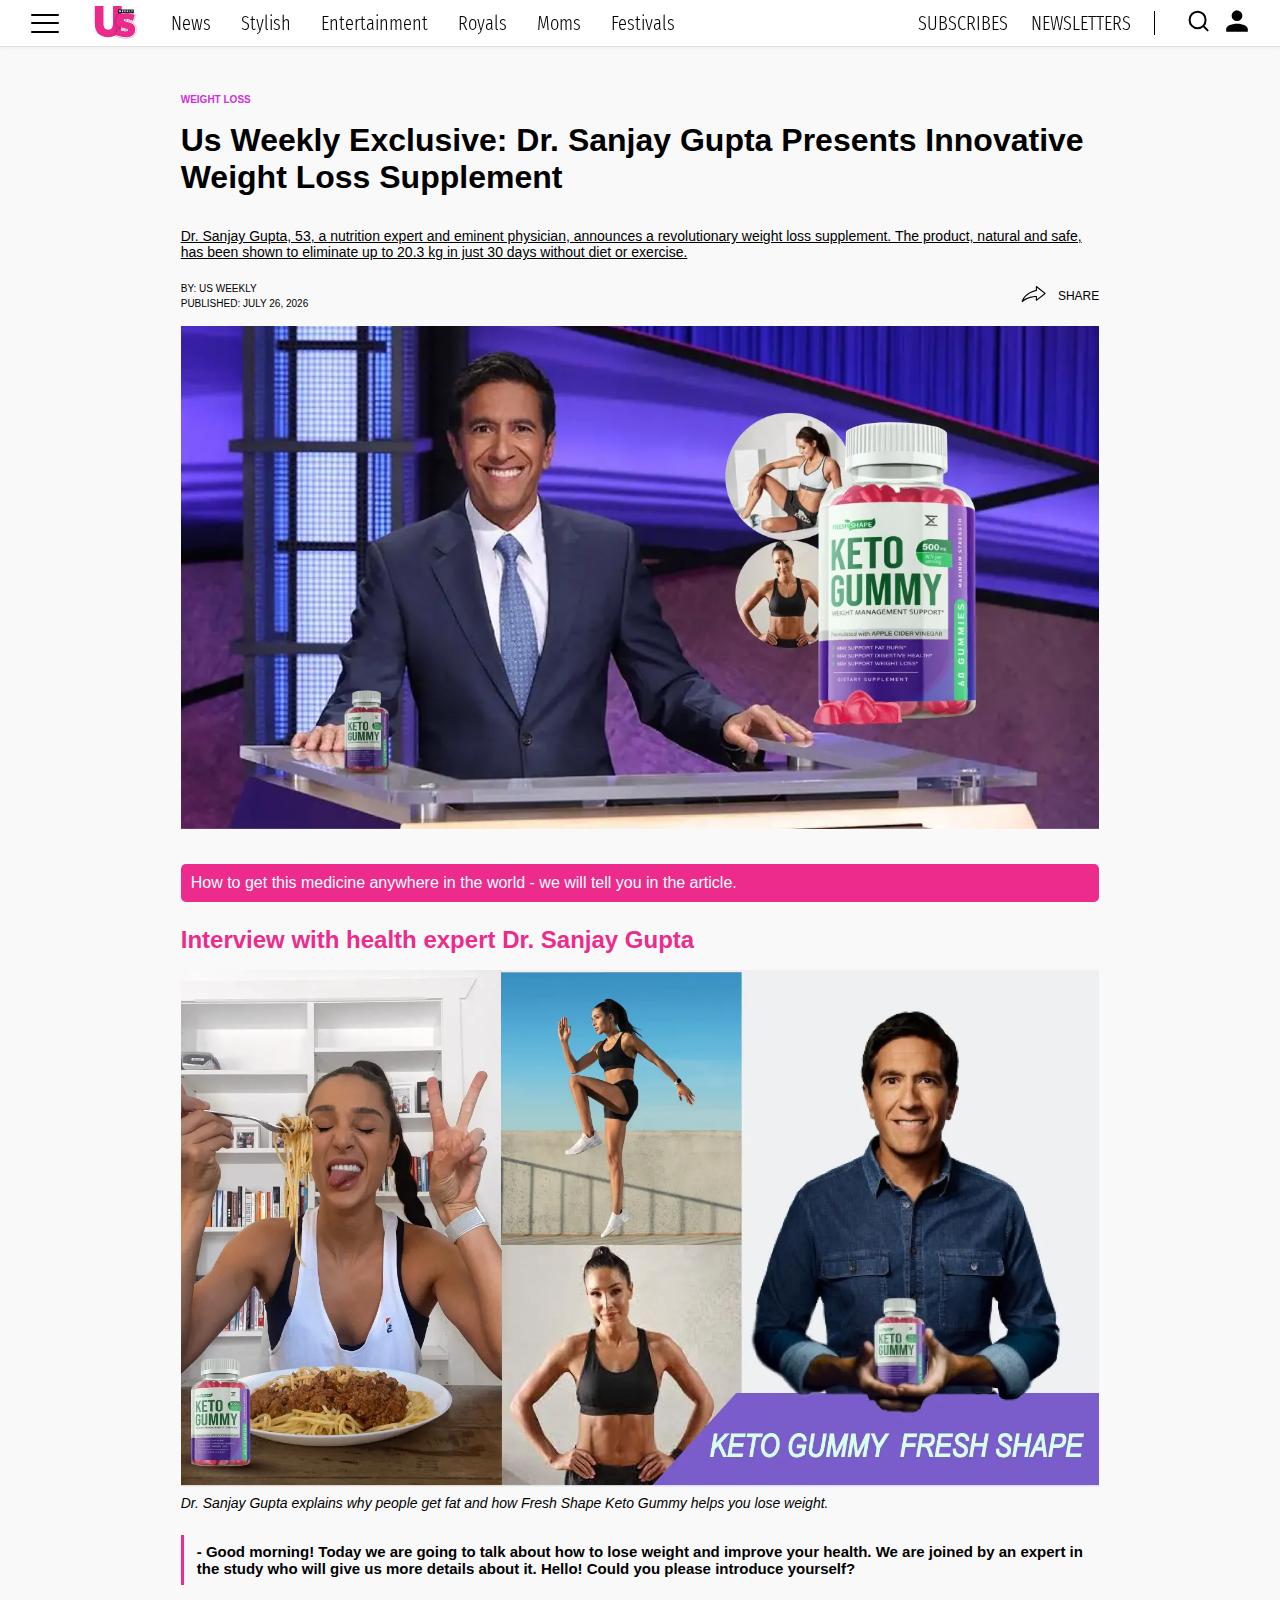
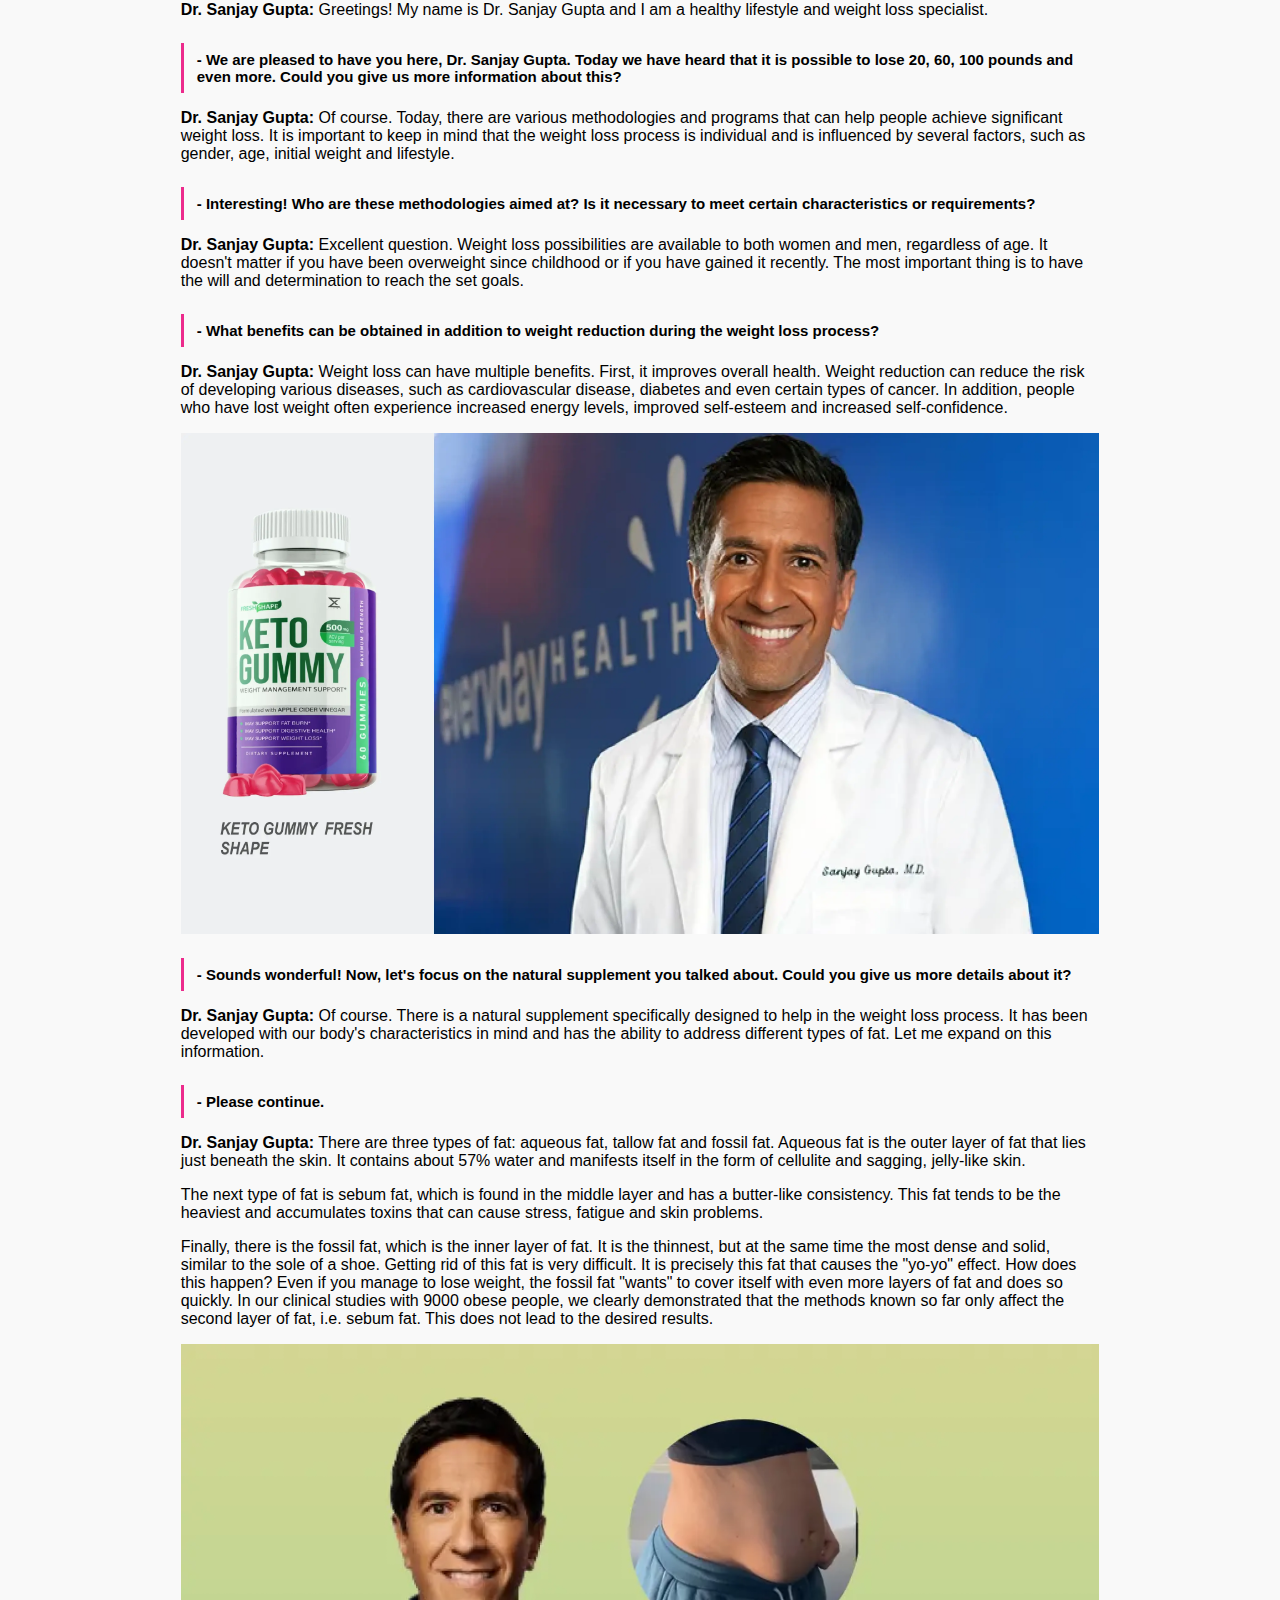
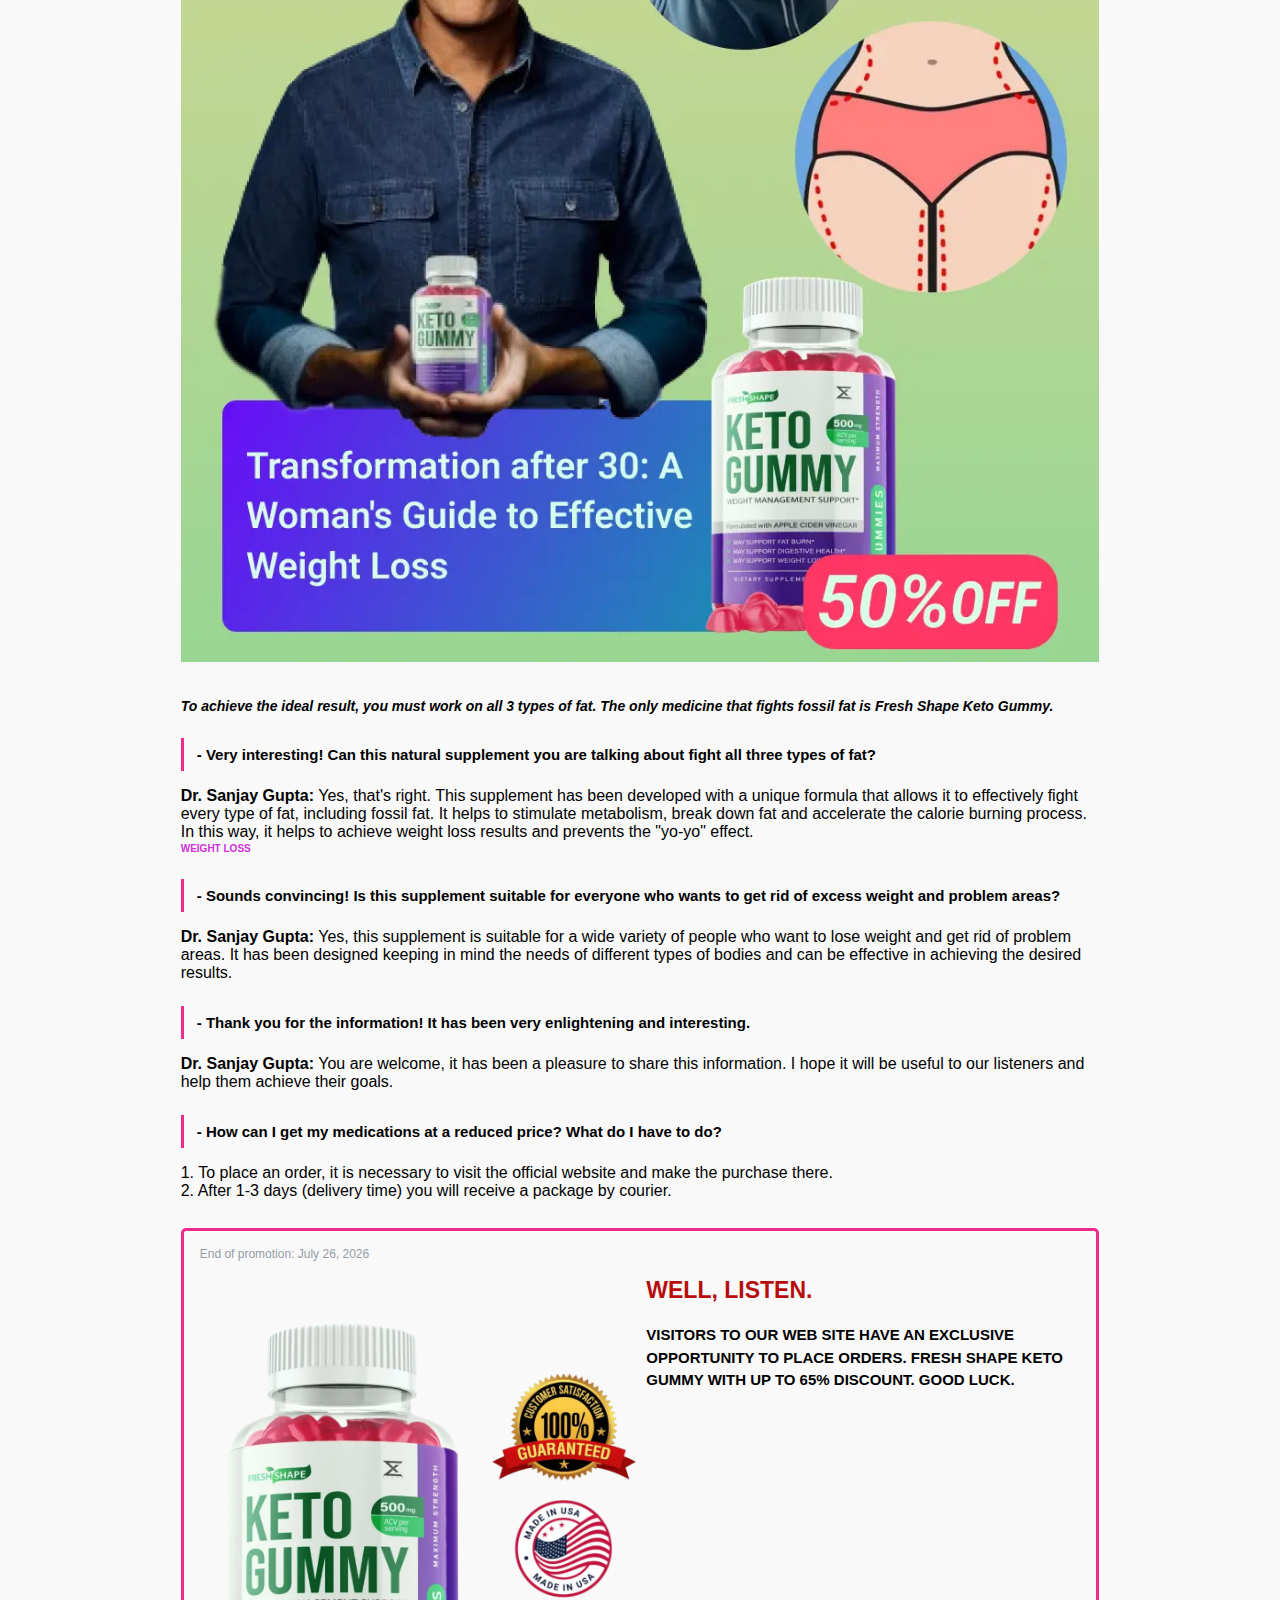
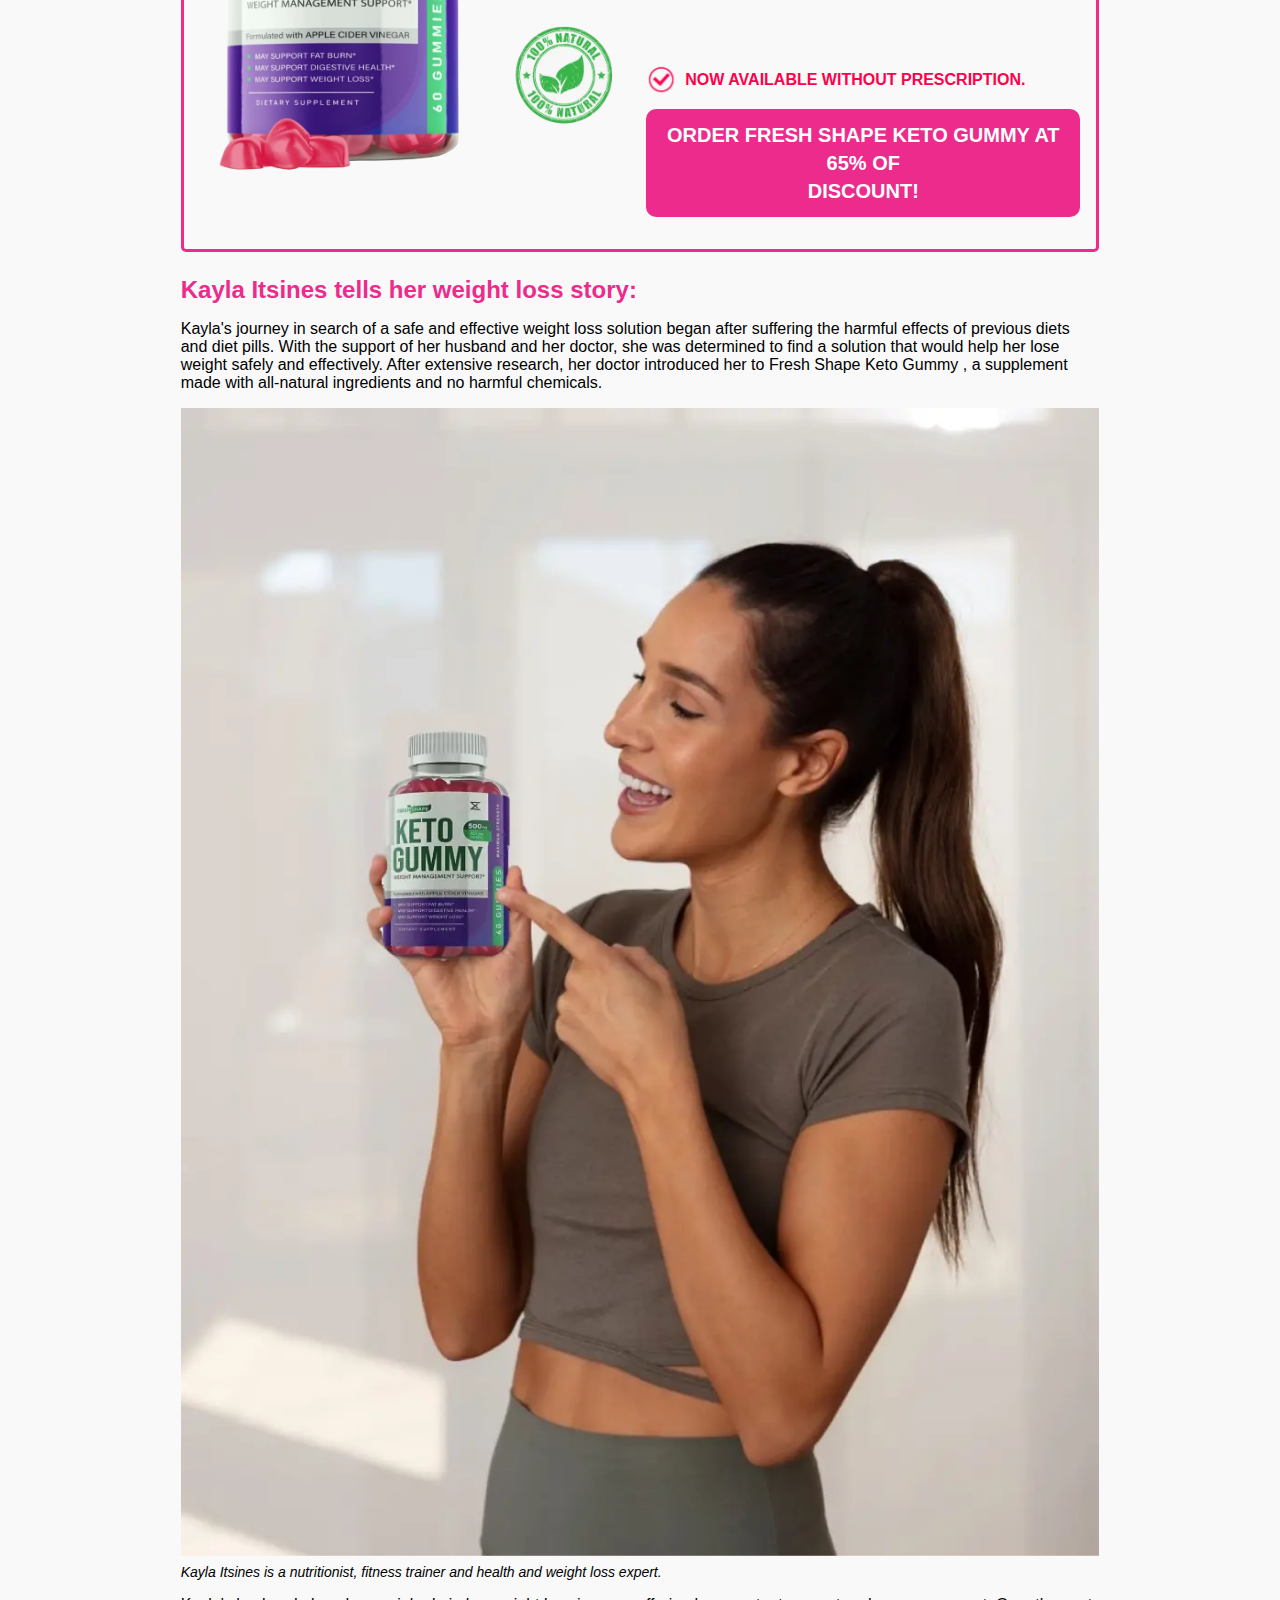
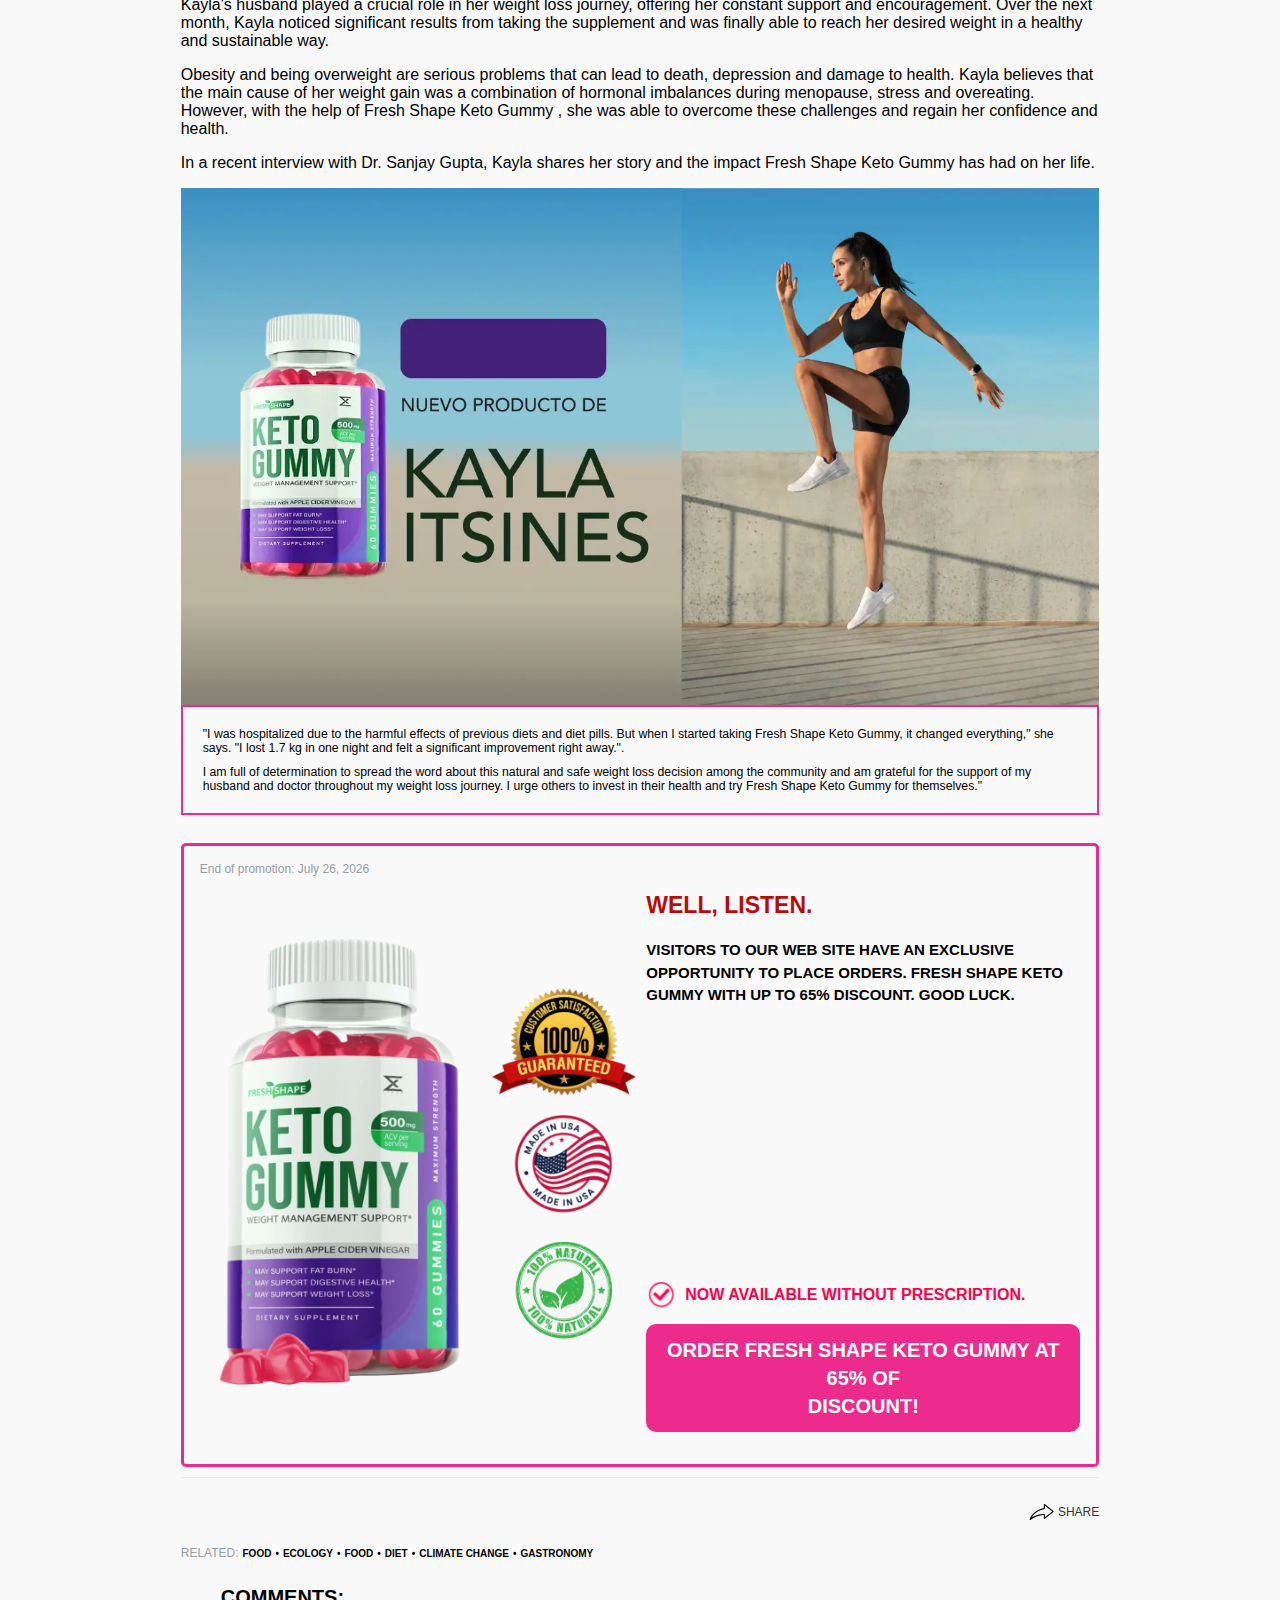
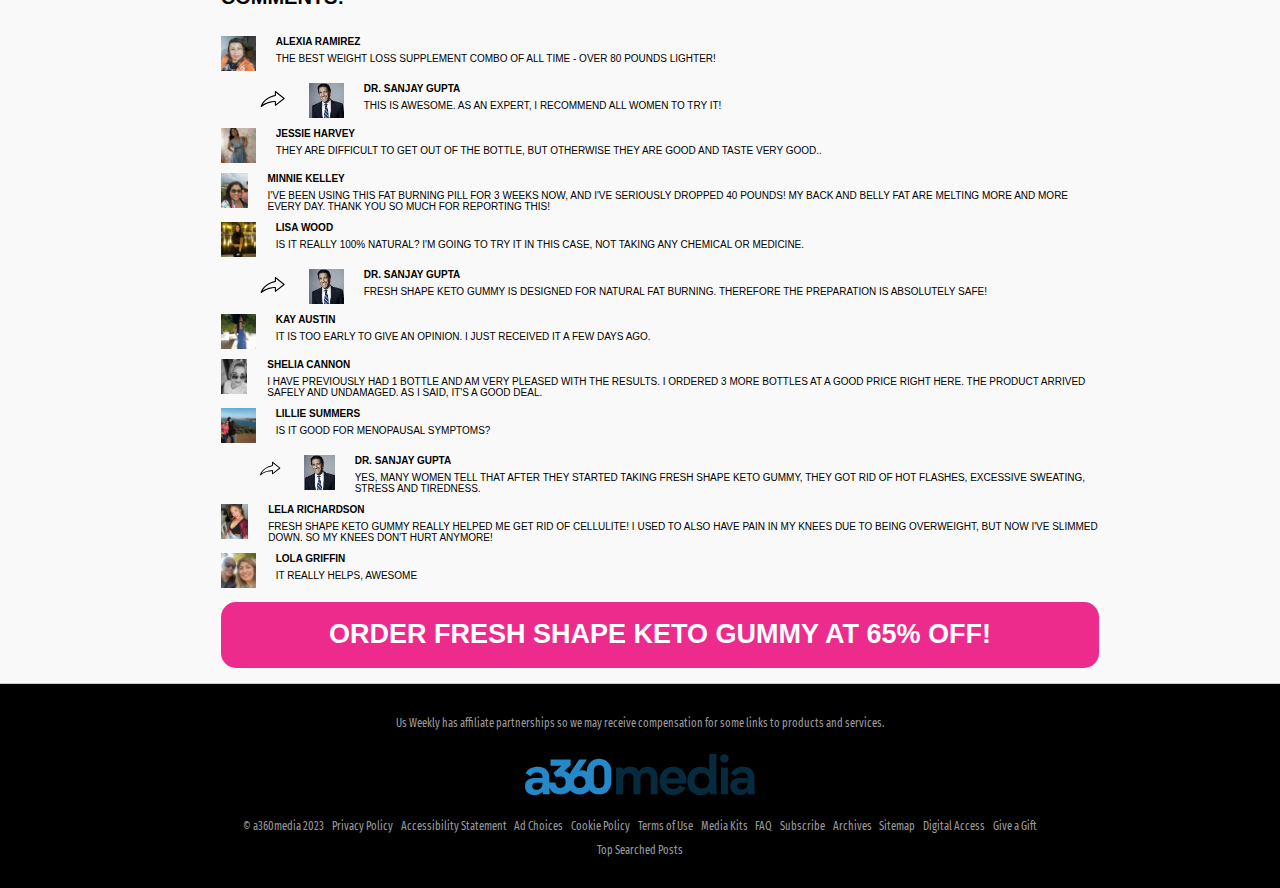
<file: index.html>
<!DOCTYPE html>
<html lang="ru">

<head>
    <meta charset="UTF-8">
    <meta http-equiv="X-UA-Compatible" content="IE=edge">
    <meta name="viewport" content="width=device-width,initial-scale=1">
    <!-- fonts -->
    <link rel="preconnect" href="https://fonts.googleapis.com">
    <link rel="preconnect" href="https://fonts.gstatic.com" crossorigin>
    <link href="https://fonts.googleapis.com/css2?family=Fira+Sans+Extra+Condensed:wght@300;400;500&display=swap"
        rel="stylesheet">
    <!-- styles -->
    <link rel="stylesheet" href="css/main.css">
    <title>SiteName</title>
</head>

<body>
    <!-- header content -->
    <header class="header">
        <div class="header-inner">
            <div class="burger">
                <div class="burger-bg"></div>
            </div>
            <a class="header-logo" href="#">
                <svg class="us-logo" viewBox="0 0  66 52" width="66" height="35" fill="none"
                    aria-label="Us Magazine Home Page Logo" role="img">
                    <g clip-path="url(#a)">
                        <path fill="#EC2A8C" class="color-theme-logo letter-u"
                            d="M30.081 3v26.109c0 5.6-2.077 9.044-7.033 9.044s-7.165-3.444-7.165-9.044V3H3v26.109c0 14.447 8.4 20.18 19.851 20.18 11.45 0 20.114-5.733 20.114-20.18V3H30.08Z">
                        </path>
                        <path fill="#001722" d="M37.364 8.1H60.91v5.588H37.365V8.101Z"></path>
                        <path fill="#fff"
                            d="M41.387 12.255h-.736l-.131-.618c-.092-.447-.184-.973-.198-1.183-.013.21-.105.75-.197 1.183l-.131.618h-.723l-.684-2.866h.815l.079.473c.066.408.145.908.17 1.236.027-.342.12-.828.211-1.236l.092-.486h.723l.092.486c.092.408.184.908.21 1.236.027-.342.106-.841.172-1.236l.078-.473h.816l-.658 2.866Zm1.946 0V9.389h2.182v.67h-1.393v.382h.841v.657h-.841v.487h1.433v.67m1.314 0V9.389h2.196v.67h-1.407v.382h.841v.657h-.84v.487h1.432v.67m3.024 0-.592-1.223-.29.355v.868h-.801V9.389h.802v.329c0 .236 0 .5-.013.71.118-.184.368-.513.552-.75l.223-.289h.96l-.868 1.012.96 1.854h-.933Zm2.116 0V9.389h.802v2.17h1.262v.696m2.327-1.065v1.065h-.802v-1.052l-1.065-1.8h.92l.224.433c.158.303.276.579.329.736.052-.17.17-.447.328-.736l.224-.434h.907l-1.065 1.788Z">
                        </path>
                        <g filter="url(#b)">
                            <path fill="#EC2A8C" class="letter-s color-theme-logo"
                                d="M49.485 26.164c-2.997-.907-3.391-1.302-3.391-2.34 0-1.039.591-1.499 2.866-1.499 2.997 0 6.376.907 10.872 2.866l2.603-9.045c-4.562-1.63-8.007-2.471-13.147-2.471-9.307 0-13.935 4.167-13.935 11.2 0 7.034 3.642 9.242 14.185 12.042 2.209.592 2.734 1.04 2.734 2.143 0 1.039-.84 1.565-3.128 1.565-2.998 0-7.678-1.17-11.78-2.998l-2.734 8.848c4.365 1.696 9.242 2.8 14.25 2.8 8.717 0 14.12-3.642 14.12-11.516.026-6.77-3.878-9.045-13.515-11.595Z">
                            </path>
                        </g>
                    </g>
                    <defs>
                        <clipPath id="a">
                            <path fill="#fff" d="M0 0h66v52H0z"></path>
                        </clipPath>
                        <filter id="b" width="34.37" height="41.6" x="31.63" y="10.675"
                            color-interpolation-filters="sRGB" filterUnits="userSpaceOnUse">
                            <feFlood flood-opacity="0" result="BackgroundImageFix"></feFlood>
                            <feColorMatrix in="SourceAlpha" result="hardAlpha"
                                values="0 0 0 0 0 0 0 0 0 0 0 0 0 0 0 0 0 0 127 0"></feColorMatrix>
                            <feOffset></feOffset>
                            <feGaussianBlur stdDeviation="1.5"></feGaussianBlur>
                            <feComposite in2="hardAlpha" operator="out"></feComposite>
                            <feColorMatrix values="0 0 0 0 0 0 0 0 0 0 0 0 0 0 0 0 0 0 0.46 0"></feColorMatrix>
                            <feBlend in2="BackgroundImageFix" result="effect1_dropShadow_30_19"></feBlend>
                            <feBlend in="SourceGraphic" in2="effect1_dropShadow_30_19" result="shape"></feBlend>
                        </filter>
                    </defs>
                </svg>
            </a>
            <nav class="nav">
                <ul>
                    <li><a href="#">News</a></li>
                    <li><a href="#">Stylish</a></li>
                    <li><a href="#">Entertainment</a></li>
                    <li><a href="#">Royals</a></li>
                    <li><a href="#">Moms</a></li>
                    <li><a href="$">Festivals</a></li>
                </ul>
                <div class="nav-right">
                    <a href="#">subscribes</a>
                    <a href="#">newsletters</a>
                </div>
            </nav>
            <div class="header-icons">
                <div class="header-search">
                    <a href="#">
                        <svg viewBox="0 0 24 26" width="24" height="26" fill="none" class="search-trigger-icon"
                            role="presentation" aria-pressed="false" aria-label="Open Search">
                            <path
                                d="M21.6 22.375L17.25 17.8438M19.6 11.9583C19.6 16.5607 16.0183 20.2917 11.6 20.2917C7.1817 20.2917 3.59998 16.5607 3.59998 11.9583C3.59998 7.35596 7.1817 3.625 11.6 3.625C16.0183 3.625 19.6 7.35596 19.6 11.9583Z"
                                stroke="black" stroke-width="2" stroke-linecap="round" stroke-linejoin="round"></path>
                        </svg>
                    </a>
                </div>
                <div class="header-user">
                    <a class="header-user-icon" href="#">
                        <svg viewBox="0 0 24 26" width="24" height="26" fill="none" class="user-account__signin-icon"
                            role="presentation" aria-hidden="true" tabindex="-1" alt="LogIn Link">
                            <path fill="#000"
                                d="M12 2.375c1.432 0 2.806.56 3.818 1.556A5.27 5.27 0 0 1 17.4 7.687a5.27 5.27 0 0 1-1.582 3.757A5.445 5.445 0 0 1 12 13a5.445 5.445 0 0 1-3.818-1.556A5.27 5.27 0 0 1 6.6 7.687a5.27 5.27 0 0 1 1.582-3.756A5.445 5.445 0 0 1 12 2.375Zm0 13.281c5.967 0 10.8 2.378 10.8 5.313v2.656H1.2v-2.656c0-2.935 4.833-5.313 10.8-5.313Z">
                            </path>
                        </svg>
                    </a>
                </div>
            </div>
        </div>
    </header>

    <!-- mobile-menu -->
    <div class="mobile-menu">
        <nav class="mobile-nav">
            <ul>
                <li><a href="#">News</a></li>
                <li><a href="#">Stylish</a></li>
                <li><a href="#">Entertainment</a></li>
                <li><a href="#">Royals</a></li>
                <li><a href="#">Moms</a></li>
                <li><a href="#">Festivals</a></li>
            </ul>
        </nav>
        <div class="mobile-socials">
            <ul>
                <li><a href="#">
                        <picture>
                            <source srcset="img/fb.svg" type="image/webp"><img src="img/fb.svg" alt="facebook">
                        </picture>
                    </a></li>
                <li><a href="#">
                        <picture>
                            <source srcset="img/inst.svg" type="image/webp"><img src="img/inst.svg" alt="instagram">
                        </picture>
                    </a></li>
                <li><a href="#">
                        <picture>
                            <source srcset="img/twit.svg" type="image/webp"><img src="img/twit.svg" alt="twitter">
                        </picture>
                    </a></li>
                <li><a href="#">
                        <picture>
                            <source srcset="img/tt.svg" type="image/webp"><img src="img/tt.svg" alt="tiktok"></picture>
                    </a></li>
                <li><a href="#">
                        <picture>
                            <source srcset="img/yt.svg" type="image/webp"><img src="img/yt.svg" alt="youtube"></picture>
                    </a></li>
            </ul>
        </div>
    </div>
    <div class="dark-bg"></div>

    <!-- Main content -->
    <main class="main">
        <div class="container">
            <div class="main-content">
                <span class="topic">WEIGHT LOSS</span>
                <h1>Us Weekly Exclusive: Dr. Sanjay Gupta Presents Innovative Weight Loss Supplement</h1>
                <br>
                <a href="#">
                    <p class="subtitle">Dr. Sanjay Gupta, 53, a nutrition expert and eminent physician, announces a
                        revolutionary weight loss supplement. The product, natural and safe, has been shown to eliminate
                        up to 20.3 kg in just 30 days without diet or exercise.
                    </p>
                </a>
                <div class="article-info">
                    <div class="article-info__left">
                        <p>BY: Us Weekly</p>
                        <p>PUBLISHED: <span class="date1"></span></p>
                    </div>
                    <a class="article-info__right">
                        <picture>
                            <source srcset="img/arrow-forward.svg" type="image/webp"><img src="img/arrow-forward.svg"
                                alt="compare"></picture>
                        <p>Share</p>
                    </a>
                </div>
                <picture>
                    <source srcset="img/antes.webp" type="image/webp"><img class="content__image" src="img/antes.png"
                        alt="tv show"></picture>
                <div class="blue-background">
                    <p class="blue-background__text">How to get this medicine anywhere in the world - we will tell you
                        in the article.</p>
                </div>

                <h2 style="color: var(--theme);">Interview with health expert Dr. Sanjay Gupta</h2>
                <picture>
                    <source srcset="./img/tvshow.webp" type="image/webp"><img class="content__image"
                        src="./img/tvshow.jpg" alt="interview"></picture>
                <p class="caption">Dr. Sanjay Gupta explains why people get fat and how Fresh Shape Keto Gummy helps you
                    lose weight.</p>
                <p class="quote">- Good morning! Today we are going to talk about how to lose weight and improve your
                    health. We are joined by an expert in the study who will give us more details about it. Hello! Could
                    you please introduce yourself?
                </p>
                <p class="content__para"><b>Dr. Sanjay Gupta:</b> Greetings! My name is Dr. Sanjay Gupta and I am a
                    healthy lifestyle and weight loss specialist.
                </p>

                <p class="quote">- We are pleased to have you here, Dr. Sanjay Gupta. Today we have heard that it is
                    possible to lose 20, 60, 100 pounds and even more. Could you give us more information about this?
                </p>
                <p class="content__para">
                    <b>Dr. Sanjay Gupta:</b> Of course. Today, there are various methodologies and programs that can
                    help people achieve significant weight loss. It is important to keep in mind that the weight loss
                    process is individual and is influenced by several factors, such as gender, age, initial weight and
                    lifestyle.
                </p>
                <p class="quote">- Interesting! Who are these methodologies aimed at? Is it necessary to meet certain
                    characteristics or requirements?
                </p>
                <p class="content__para">
                    <b>Dr. Sanjay Gupta:</b> Excellent question. Weight loss possibilities are available to both women
                    and men, regardless of age. It doesn't matter if you have been overweight since childhood or if you
                    have gained it recently. The most important thing is to have the will and determination to reach the
                    set goals.
                </p>
                <p class="quote">- What benefits can be obtained in addition to weight reduction during the weight loss
                    process?
                </p>
                <p class="content__para">
                    <b>Dr. Sanjay Gupta:</b> Weight loss can have multiple benefits. First, it improves overall health.
                    Weight reduction can reduce the risk of developing various diseases, such as cardiovascular disease,
                    diabetes and even certain types of cancer. In addition, people who have lost weight often experience
                    increased energy levels, improved self-esteem and increased self-confidence.
                </p>
                <picture>
                    <source srcset="img/interview1.webp" type="image/webp"><img class="content__image"
                        src="img/interview1.png" alt=""></picture>
                <p class="quote">- Sounds wonderful! Now, let's focus on the natural supplement you talked about. Could
                    you give us more details about it?
                </p>
                <p class="content__para">
                    <b>Dr. Sanjay Gupta:</b> Of course. There is a natural supplement specifically designed to help in
                    the weight loss process. It has been developed with our body's characteristics in mind and has the
                    ability to address different types of fat. Let me expand on this information.
                </p>
                <p class="quote">- Please continue.
                </p>
                <p class="content__para">
                    <b>Dr. Sanjay Gupta:</b> There are three types of fat: aqueous fat, tallow fat and fossil fat.
                    Aqueous fat is the outer layer of fat that lies just beneath the skin. It contains about 57% water
                    and manifests itself in the form of cellulite and sagging, jelly-like skin.
                </p>
                <p class="content__para">
                    The next type of fat is sebum fat, which is found in the middle layer and has a butter-like
                    consistency. This fat tends to be the heaviest and accumulates toxins that can cause stress, fatigue
                    and skin problems.
                </p>
                <p class="content__para">
                    Finally, there is the fossil fat, which is the inner layer of fat. It is the thinnest, but at the
                    same time the most dense and solid, similar to the sole of a shoe. Getting rid of this fat is very
                    difficult. It is precisely this fat that causes the "yo-yo" effect. How does this happen? Even if
                    you manage to lose weight, the fossil fat "wants" to cover itself with even more layers of fat and
                    does so quickly. In our clinical studies with 9000 obese people, we clearly demonstrated that the
                    methods known so far only affect the second layer of fat, i.e. sebum fat. This does not lead to the
                    desired results.
                </p>

                <a href="#">
                    <picture>
                        <source srcset="img/interview2.webp" type="image/webp"><img class="content__image"
                            src="img/interview2.jpg" alt="interview"></picture>
                </a>
                <br>
                <br>
                <p class="caption" style="font-weight: 700;">To achieve the ideal result, you must work on all 3 types
                    of fat. The only medicine
                    that fights fossil fat is Fresh Shape Keto Gummy.</p>
                <p class="quote">- Very interesting! Can this natural supplement you are talking about fight all three
                    types of fat?
                </p>
                <p class="content__para">
                    <b>Dr. Sanjay Gupta:</b> Yes, that's right. This supplement has been developed with a unique formula
                    that allows it to effectively fight every type of fat, including fossil fat. It helps to stimulate
                    metabolism, break down fat and accelerate the calorie burning process. In this way, it helps to
                    achieve weight loss results and prevents the "yo-yo" effect.
                </p>
                <span class="topic">WEIGHT LOSS</span>
                <p class="quote">- Sounds convincing! Is this supplement suitable for everyone who wants to get rid of
                    excess weight and problem areas?
                </p>
                <p class="content__para"><b>Dr. Sanjay Gupta:</b> Yes, this supplement is suitable for a wide variety of
                    people who want to lose weight and get rid of problem areas. It has been designed keeping in mind
                    the needs of different types of bodies and can be effective in achieving the desired results.
                </p>
                <p class="quote">- Thank you for the information! It has been very enlightening and interesting.
                </p>
                <p class="content__para">
                    <b>Dr. Sanjay Gupta:</b> You are welcome, it has been a pleasure to share this information. I hope
                    it will be useful to our listeners and help them achieve their goals.
                </p>

                <p class="quote">- How can I get my medications at a reduced price? What do I have to do?
                </p>
                <p class="content__para">1. To place an order, it is necessary to visit the official website and make
                    the purchase there.<br>
                    2. After 1-3 days (delivery time) you will receive a package by courier. <br>
                </p>
                <br>
                <br>
                <div class="form">
                    <p class="form__date">End of promotion: <span class="date2"></span></p>
                    <div class="form__content">
                        <a href="#">
                            <picture>
                                <source srcset="./img/bottle.webp" type="image/webp"><img src="./img/bottle.png"
                                    alt="bottle" class="form__image"></picture>
                        </a>
                        <div class="form__text">
                            <div>
                                <h3 class="form__title">Well, listen.</h3>
                                <p class="form__para">Visitors to our web site have an exclusive opportunity
                                    to
                                    place orders. Fresh Shape Keto Gummy with up to 65% discount. Good luck.
                                </p>
                            </div>
                            <div>
                                <div class="form__pink">
                                    <picture>
                                        <source srcset="./img/check.svg" type="image/webp"><img src="./img/check.svg"
                                            alt="check" class="form__pink-check"></picture>
                                    <span class="form__pink-text">Now available without prescription.</span>
                                </div>
                                <a href="#">
                                    <div class="form__button">ORDER Fresh Shape Keto Gummy at 65% of <br> discount!
                                    </div>
                                </a>
                            </div>
                        </div>
                    </div>
                </div>
                <h2>Kayla Itsines tells her weight loss story:</h2>
                <p class="content__para">
                    Kayla's journey in search of a safe and effective weight loss solution began after suffering the
                    harmful effects of previous diets and diet pills.
                    With the support of her husband and her doctor, she was determined to find a solution that would
                    help her lose weight safely and effectively.
                    After extensive research, her doctor introduced her to Fresh Shape Keto Gummy , a supplement made
                    with all-natural ingredients and no harmful chemicals.
                </p>
                <picture>
                    <source srcset="img/ing_slim.webp" type="image/webp"><img class="content__image"
                        src="img/ing_slim.png" alt="doctor"></picture>
                <p class="caption">Kayla Itsines is a nutritionist, fitness trainer and health and weight loss expert.
                </p>
                <p class="content__para">
                    Kayla's husband played a crucial role in her weight loss journey,
                    offering her constant support and encouragement. Over the next month,
                    Kayla noticed significant results from taking the supplement and was finally able to reach her
                    desired weight in a healthy and sustainable way.
                </p>
                <p class="content__para">
                    Obesity and being overweight are serious problems that can lead to death, depression and damage to
                    health.
                    Kayla believes that the main cause of her weight gain was a combination of hormonal imbalances
                    during menopause, stress and overeating.
                    However, with the help of Fresh Shape Keto Gummy , she was able to overcome these challenges and
                    regain her confidence and health.
                </p>
                <p class="content__para">
                    In a recent interview with Dr. Sanjay Gupta, Kayla shares her story and the impact Fresh Shape Keto
                    Gummy has had on her life.
                </p>
                <picture>
                    <source srcset="img/newproduct.webp" type="image/webp"><img class="content__image"
                        src="img/newproduct.png" alt="anotomy"></picture>
                <div style="border: 2px solid var(--theme); padding: 20px;">
                    <p>"I was hospitalized due to the harmful effects of previous diets and diet pills. But when I
                        started taking Fresh Shape Keto Gummy, it changed everything," she says. "I lost 1.7 kg in one
                        night and felt a significant improvement right away.".</p>
                    <p style="margin-top: 10px;">I am full of determination to spread the word about this natural and
                        safe weight loss decision among the community and am grateful for the support of my husband and
                        doctor throughout my weight loss journey. I urge others to invest in their health and try Fresh
                        Shape Keto Gummy for themselves."</p>
                </div>
                <br>
                <br>
                <div class="form">
                    <p class="form__date">End of promotion: <span class="date2"></span></p>
                    <div class="form__content">
                        <a href="#">
                            <picture>
                                <source srcset="./img/bottle.webp" type="image/webp"><img src="./img/bottle.png"
                                    alt="bottle" class="form__image"></picture>
                        </a>
                        <div class="form__text">
                            <div>
                                <h3 class="form__title">Well, listen.</h3>
                                <p class="form__para">Visitors to our web site have an exclusive opportunity
                                    to
                                    place orders. Fresh Shape Keto Gummy with up to 65% discount. Good luck.
                                </p>
                            </div>
                            <div>
                                <div class="form__pink">
                                    <picture>
                                        <source srcset="./img/check.svg" type="image/webp"><img src="./img/check.svg"
                                            alt="check" class="form__pink-check"></picture>
                                    <span class="form__pink-text">Now available without prescription.</span>
                                </div>
                                <a href="#">
                                    <div class="form__button">ORDER Fresh Shape Keto Gummy at 65% of <br> discount!
                                    </div>
                                </a>
                            </div>
                        </div>
                    </div>
                </div>
                <div class="line"></div>
                <a class="comparte">
                    <picture>
                        <source srcset="img/arrow-forward.svg" type="image/webp"><img src="img/arrow-forward.svg"
                            alt="comparte"></picture>
                    <p>Share</p>
                </a>
                <div class="topics">
                    <span class="topics__item topics__item_main">RELATED:</span>
                    <span class="topics__item">food</span>
                    <span class="topics__item">•</span>
                    <span class="topics__item">ecology</span>
                    <span class="topics__item">•</span>
                    <span class="topics__item">food</span>
                    <span class="topics__item">•</span>
                    <span class="topics__item">diet</span>
                    <span class="topics__item">•</span>
                    <span class="topics__item">Climate Change</span>
                    <span class="topics__item">•</span>
                    <span class="topics__item">gastronomy</span>
                </div>
                <div class="comments">
                    <h4 class="comments__title">Comments:</h4>
                    <div class="comments__item">
                        <picture>
                            <source srcset="img/avatar1.webp" type="image/webp"><img src="img/avatar1.jpeg" alt="avatar"
                                class="comments__avatar"></picture>
                        <div class="comments__content">
                            <p class="comments__name">Alexia Ramirez</p>
                            <p class="comments__text">The best weight loss supplement combo of all time - over 80 pounds
                                lighter!</p>
                        </div>
                    </div>
                    <div class="comments__response">
                        <picture>
                            <source srcset="img/arrow-forward.svg" type="image/webp"><img src="img/arrow-forward.svg"
                                alt="comparte"></picture>
                        <picture>
                            <source srcset="img/avatar_doctor.webp" type="image/webp"><img src="img/avatar_doctor.jpg"
                                alt="avatar" class="comments__avatar"></picture>
                        <div class="comments__content">
                            <p class="comments__name">Dr. Sanjay Gupta</p>
                            <p class="comments__text">
                                THIS IS AWESOME. AS AN EXPERT, I RECOMMEND ALL WOMEN TO TRY IT!
                            </p>

                        </div>
                    </div>
                    <div class="comments__item">
                        <picture>
                            <source srcset="img/avatar2.webp" type="image/webp"><img src="img/avatar2.jpeg" alt="avatar"
                                class="comments__avatar"></picture>
                        <div class="comments__content">
                            <p class="comments__name">Jessie Harvey</p>
                            <p class="comments__text">They are difficult to get out of the bottle, but otherwise they
                                are good and taste very good..</p>

                        </div>
                    </div>
                    <div class="comments__item">
                        <picture>
                            <source srcset="img/avatar3.webp" type="image/webp"><img src="img/avatar3.jpeg" alt="avatar"
                                class="comments__avatar"></picture>
                        <div class="comments__content">
                            <p class="comments__name">Minnie Kelley</p>
                            <p class="comments__text">I've been using this fat burning pill for 3 weeks now, and I've
                                seriously dropped 40 pounds! My back and belly fat are melting more and more every day.
                                thank you so much for reporting this!
                            </p>
                        </div>
                    </div>
                    <div class="comments__item">
                        <picture>
                            <source srcset="img/avatar4.webp" type="image/webp"><img src="img/avatar4.jpeg" alt="avatar"
                                class="comments__avatar"></picture>
                        <div class="comments__content">
                            <p class="comments__name">Lisa Wood</p>
                            <p class="comments__text">IS IT REALLY 100% NATURAL? I'M GOING TO TRY IT IN THIS CASE, NOT
                                TAKING ANY CHEMICAL OR MEDICINE.
                            </p>
                        </div>
                    </div>
                    <div class="comments__response">
                        <picture>
                            <source srcset="img/arrow-forward.svg" type="image/webp"><img src="img/arrow-forward.svg"
                                alt="comparte"></picture>
                        <picture>
                            <source srcset="img/avatar_doctor.webp" type="image/webp"><img src="img/avatar_doctor.jpg"
                                alt="avatar" class="comments__avatar"></picture>
                        <div class="comments__content">
                            <p class="comments__name">Dr. Sanjay Gupta</p>
                            <p class="comments__text">
                                Fresh Shape Keto Gummy IS DESIGNED FOR NATURAL FAT BURNING. THEREFORE THE PREPARATION IS
                                ABSOLUTELY SAFE!
                            </p>

                        </div>
                    </div>
                    <div class="comments__item">
                        <picture>
                            <source srcset="img/avatar5.webp" type="image/webp"><img src="img/avatar5.jpeg" alt="avatar"
                                class="comments__avatar"></picture>
                        <div class="comments__content">
                            <p class="comments__name">Kay Austin</p>
                            <p class="comments__text">
                                It is too early to give an opinion. I just received it a few days ago.
                            </p>

                        </div>
                    </div>
                    <div class="comments__item">
                        <picture>
                            <source srcset="img/avatar6.webp" type="image/webp"><img src="img/avatar6.jpeg" alt="avatar"
                                class="comments__avatar"></picture>
                        <div class="comments__content">
                            <p class="comments__name">Shelia Cannon </p>
                            <p class="comments__text">I have previously had 1 bottle and am very pleased with the
                                results. I ordered 3 more bottles at a good price right here.
                                The product arrived safely and undamaged.
                                As I said, it's a good deal.
                            </p>
                        </div>
                    </div>
                    <div class="comments__item">
                        <picture>
                            <source srcset="img/avatar7.webp" type="image/webp"><img src="img/avatar7.jpeg" alt="avatar"
                                class="comments__avatar"></picture>
                        <div class="comments__content">
                            <p class="comments__name">Lillie Summers</p>
                            <p class="comments__text">
                                IS IT GOOD FOR MENOPAUSAL SYMPTOMS?
                            </p>
                        </div>
                    </div>
                    <div class="comments__response">
                        <picture>
                            <source srcset="img/arrow-forward.svg" type="image/webp"><img src="img/arrow-forward.svg"
                                alt="comparte"></picture>
                        <picture>
                            <source srcset="img/avatar_doctor.webp" type="image/webp"><img src="img/avatar_doctor.jpg"
                                alt="avatar" class="comments__avatar"></picture>
                        <div class="comments__content">
                            <p class="comments__name">Dr. Sanjay Gupta</p>
                            <p class="comments__text">
                                Yes, many women tell that after they started taking Fresh Shape Keto Gummy, they got rid
                                of hot flashes, excessive sweating, stress and tiredness.
                            </p>

                        </div>
                    </div>
                    <div class="comments__item">
                        <picture>
                            <source srcset="img/avatar8.webp" type="image/webp"><img src="img/avatar8.jpeg" alt="avatar"
                                class="comments__avatar"></picture>
                        <div class="comments__content">
                            <p class="comments__name">Lela Richardson</p>
                            <p class="comments__text">
                                Fresh Shape Keto Gummy really helped me get rid of cellulite! I used to also have pain
                                in my knees due to being overweight, but now I've slimmed down. so my knees don't hurt
                                anymore!
                            </p>
                        </div>
                    </div>
                    <div class="comments__item">
                        <picture>
                            <source srcset="img/avatar9.webp" type="image/webp"><img src="img/avatar9.jpeg" alt="avatar"
                                class="comments__avatar"></picture>
                        <div class="comments__content">
                            <p class="comments__name">Lola Griffin</p>
                            <p class="comments__text">It really helps, awesome
                            </p>

                        </div>
                    </div>
                    <br>
                    <div class="footer_button">
                        <p>
                            <br>
                            <a class="footer_text" href="#">
                                ORDER Fresh Shape Keto Gummy at 65% off!
                            </a>
                            <br>
                            <br>
                        </p>
                    </div>
                </div>
            </div>
        </div>
    </main>

    <!-- footer content -->
    <footer class="footer">
        <div class="container">
            <div class="footer-content">
                <p>Us Weekly has affiliate partnerships so we may receive compensation for some links to products and
                    services.
                </p>
                <a href="#">
                    <picture>
                        <source srcset="img/footer-logo.svg" type="image/webp"><img src="img/footer-logo.svg"
                            alt="logo"></picture>
                </a>
                <ul>
                    <li>© a360media 2023</li>
                    <li>Privacy Policy</li>
                    <li>Accessibility Statement</li>
                    <li>Ad Choices</li>
                    <li>Cookie Policy</li>
                    <li>Terms of Use</li>
                    <li>Media Kits</li>
                    <li>FAQ</li>
                    <li>Subscribe</li>
                    <li>Archives</li>
                    <li>Sitemap</li>
                    <li>Digital Access</li>
                    <li>Give a Gift</li>
                    <li>Top Searched Posts</li>
                </ul>
            </div>
        </div>
    </footer>

    <!-- scripts -->
    <script src="js/main.js"></script>
</body>

</html>
</file>
<file: css/main.css>
html,
body,
div,
span,
applet,
object,
iframe,
h1,
h2,
h3,
h4,
h5,
h6,
p,
blockquote,
pre,
a,
abbr,
acronym,
address,
big,
cite,
code,
del,
dfn,
em,
img,
ins,
kbd,
q,
s,
samp,
small,
strike,
strong,
sub,
sup,
tt,
var,
b,
u,
i,
center,
dl,
dt,
dd,
ol,
ul,
li,
fieldset,
form,
label,
legend,
table,
caption,
tbody,
tfoot,
thead,
tr,
th,
td,
article,
aside,
canvas,
details,
embed,
figure,
figcaption,
footer,
header,
hgroup,
menu,
nav,
output,
ruby,
section,
summary,
time,
mark,
audio,
video {
  margin: 0;
  padding: 0;
  border: 0;
  font-size: 100%;
  font: inherit;
  vertical-align: baseline;
}

/* HTML5 display-role reset for older browsers */

article,
aside,
details,
figcaption,
figure,
footer,
header,
hgroup,
menu,
nav,
section {
  display: block;
}

body {
  line-height: 1;
}

ol,
ul {
  list-style: none;
}

blockquote,
q {
  quotes: none;
}

blockquote:before,
blockquote:after {
  content: "";
  content: none;
}

q:before,
q:after {
  content: "";
  content: none;
}

table {
  border-collapse: collapse;
  border-spacing: 0;
}

*,
*::after,
*::before {
  -webkit-box-sizing: border-box;
  box-sizing: border-box;
}

img {
  display: block;
  max-width: 100%;
  height: auto;
  width: auto;
}

html {
  font-size: 0.6vw;
}

a {
  text-decoration: none;
}

h1 {
  font-size: 4.2rem;
}

h2 {
  font-size: 3.6rem;
}

h3 {
  font-size: 3rem;
}

h4 {
  font-size: 2.4rem;
}

h5 {
  font-size: 1.8rem;
}

h6 {
  font-size: 1.2rem;
}

.container {
  max-width: 980px;
  padding: 0 4rem;
  margin: 0 auto;
}

:root {
  --theme: #ec2b8c;
  --dark: #d11372;
  --light: #f05aa5;
  --v-light: #f9b7d8;
  --focus: rgba(236, 43, 140, 0.3);
  --opacity: rgba(236, 43, 140, 0.1);
  --v-opacity: rgba(236, 43, 140, 0.05);
  --main-color: #ffffff;
  --black: #000000;
  --white: #ffffff;
  --font: Fira Sans Extra Condensed, sans-serif;
  --sd-trans: all 0.2s ease-out;
  --h-head: 6rem;
  --h-foot: 12rem;
  --fz-icon-lg: 2rem;
  --fz-icon-sm: 4rem;
  --h1: 4.2rem;
  --h2: 3.6rem;
  --h3: 3rem;
  --h4: 2.4rem;
  --h5: 1.8rem;
  --h6: 1.2rem;
}

.topic {
  color: var(--theme);
}

h1,
h2 {
  font-weight: 700;
}

h1,
h2,
h3,
p {
  margin: 0;
}

h3 {
  font-size: 18px;
}

a,
a:visited,
a:active {
  text-decoration: none;
}

.italics {
  font-style: italic;
}

h1 {
  margin-top: 8px;
}

h2 {
  color: #3B67BC;
  margin-top: 18px;
}

.quote {
  font-size: 15px;
  font-weight: 700;
  position: relative;
  padding: 8px 0 8px 16px;
  margin-top: 16px;
}

.quote:before {
  background: var(--theme);
  position: absolute;
  content: "";
  top: 0;
  bottom: 0;
  left: 0;
  width: 3px;
  z-index: 2;
}

.topic {
  text-transform: uppercase;
  color: #d030db;
  font-weight: 700;
  font-size: 10px;
}

.subtitle {
  font-weight: 300;
  margin-top: 18px;
  font-size: 14px;
}

a .subtitle {
  color: #000;
  text-decoration: underline;
}

h2 {
  color: var(--theme);
}

.caption {
  font-style: italic;
  font-size: 14px;
  font-weight: 400;
  padding-top: 8px;
}

b {
  font-weight: 700;
}

.blue-background {
  background: var(--theme);
  margin-top: 8px;
  color: #fff;
  border-radius: 5px;
}

.blue-background__text {
  padding: 10px;
  font-size: 16px;
}

.red-sentence {
  color: #FF0000;
  text-transform: uppercase;
  text-align: center;
  font-weight: 700;
  font-size: 24px;
  margin-top: 24px;
}

.content__image {
  width: 100%;
  margin-top: 16px;
}

.content__para {
  font-size: 16px;
  margin-top: 16px;
}

.content__para_red {
  color: red;
  font-weight: 700;
  margin-top: 18px;
}

.content__para-link {
  color: #000;
  text-decoration: underline;
  font-weight: 700;
}

.article-info {
  display: -webkit-box;
  display: -ms-flexbox;
  display: flex;
  -webkit-box-pack: justify;
  -ms-flex-pack: justify;
  justify-content: space-between;
  -webkit-box-align: center;
  -ms-flex-align: center;
  align-items: center;
  margin-top: 18px;
  margin-bottom: 10px;
  font-size: 10px;
  font-weight: 300;
  text-transform: uppercase;
}

.article-info p {
  padding-top: 4px;
}

.article-info__right {
  display: -webkit-box;
  display: -ms-flexbox;
  display: flex;
  gap: 8px;
  -webkit-box-align: center;
  -ms-flex-align: center;
  align-items: center;
  cursor: pointer;
  font-size: 12px;
}

.form {
  border: 3px solid var(--theme);
  border-radius: 5px;
  padding: 16px;
}

.form__content {
  display: -webkit-box;
  display: -ms-flexbox;
  display: flex;
  -webkit-box-orient: vertical;
  -webkit-box-direction: normal;
  -ms-flex-direction: column;
  flex-direction: column;
  padding: 16px 0;
}

.form__pink {
  display: -webkit-box;
  display: -ms-flexbox;
  display: flex;
  -webkit-box-align: center;
  -ms-flex-align: center;
  align-items: center;
  gap: 8px;
  color: #fe014c;
  font-size: 12px;
  text-transform: uppercase;
  font-weight: 700;
  margin-top: 18px;
}

.form__image {
  width: 80%;
  -ms-flex-item-align: center;
  align-self: center;
  -o-object-fit: contain;
  object-fit: contain;
}

.footer_button {
  background: var(--theme);
  text-align: center;
  -webkit-box-pack: center;
  -ms-flex-pack: center;
  justify-content: center;
  -webkit-box-align: center;
  -ms-flex-align: center;
  align-items: center;
  border-radius: 15px;
}

.form__button {
  background: var(--theme);
  margin-top: 14px;
  font-size: 16px;
  width: 100%;
  padding: 12px 18px;
  border-radius: 10px;
  text-transform: uppercase;
  color: #fff;
  text-align: center;
  max-width: 434px;
  line-height: 1.4;
  font-weight: 600;
}

.footer_text {
  color: white;
  margin-top: 14px;
  font-size: 27px;
  width: 100%;
  padding: 12px 18px;
  text-transform: uppercase;
  text-align: center;
  max-width: 434px;
  line-height: 1.4;
  font-weight: 600;
}

h4 {
  font-weight: 700;
  -webkit-margin-before: 1.33em;
  margin-block-start: 1.33em;
  -webkit-margin-after: 1.33em;
  margin-block-end: 1.33em;
}

.form__date {
  color: #959da5;
  font-size: 12px;
}

.form__text {
  display: -webkit-box;
  display: -ms-flexbox;
  display: flex;
  -webkit-box-orient: vertical;
  -webkit-box-direction: normal;
  -ms-flex-direction: column;
  flex-direction: column;
  -webkit-box-pack: justify;
  -ms-flex-pack: justify;
  justify-content: space-between;
  max-width: 434px;
  margin-top: 12px;
}

.form__title {
  text-transform: uppercase;
  color: #b80c0c;
  font-size: 18px;
  font-weight: 700;
}

.form__para {
  font-size: 12px;
  font-weight: 700;
  text-transform: uppercase;
  line-height: 1.5;
  margin-top: 10px;
}

.form__content {
  display: -webkit-box;
  display: -ms-flexbox;
  display: flex;
  -webkit-box-pack: justify;
  -ms-flex-pack: justify;
  justify-content: space-between;
  gap: 10px;
}

.line {
  background: #ececec;
  width: 100%;
  height: 1px;
  margin: 10px 0;
}

.comparte {
  cursor: pointer;
  display: -webkit-box;
  display: -ms-flexbox;
  display: flex;
  text-transform: uppercase;
  -webkit-box-pack: end;
  -ms-flex-pack: end;
  justify-content: flex-end;
  -webkit-box-align: center;
  -ms-flex-align: center;
  align-items: center;
  color: #333;
  font-size: 12px;
  margin: 18px 0;
}

.topics {
  display: -webkit-box;
  display: -ms-flexbox;
  display: flex;
  -ms-flex-wrap: wrap;
  flex-wrap: wrap;
  gap: 4px;
  -webkit-box-align: baseline;
  -ms-flex-align: baseline;
  align-items: baseline;
}

.topics__item {
  text-transform: uppercase;
  font-size: 10px;
  font-weight: 700;
}

.topics__item_main {
  font-weight: 400;
  font-size: 12px;
  color: #959da5;
}

.comments {
  margin-left: 20px;
}

.comments__item:not(:first-of-type) {
  margin-top: 10px;
}

.comments__title {
  font-size: 20px;
  text-transform: uppercase;
}

.comments__item {
  display: -webkit-box;
  display: -ms-flexbox;
  display: flex;
  gap: 12px;
}

.comments__name {
  font-size: 10px;
  font-weight: 700;
  text-transform: uppercase;
}

.comments__text {
  padding-top: 6px;
  font-size: 10px;
  text-transform: uppercase;
}

.comments__avatar {
  width: 35px;
  height: 35px;
  -o-object-fit: cover;
  object-fit: cover;
}

.comments__photo-wrapper {
  margin-top: 8px;
  display: -webkit-box;
  display: -ms-flexbox;
  display: flex;
  -webkit-box-orient: vertical;
  -webkit-box-direction: normal;
  -ms-flex-direction: column;
  flex-direction: column;
  gap: 15px;
}

.comments__photo {
  width: 200px;
  height: auto;
}

.comments__response {
  display: -webkit-box;
  display: -ms-flexbox;
  display: flex;
  -webkit-box-align: start;
  -ms-flex-align: start;
  align-items: flex-start;
  gap: 12px;
  margin-left: 10px;
  margin-top: 12px;
}

/*# sourceMappingURL=index.css.map */

.nav__list {
  display: -webkit-box;
  display: -ms-flexbox;
  display: flex;
  -webkit-box-align: center;
  -ms-flex-align: center;
  align-items: center;
}

.nav__list-item {
  margin-right: 2rem;
}

.nav__list-item:last-child {
  margin-right: 0;
}

.nav__list-link {
  color: var(--theme);
  font-size: 1.6rem;
  -webkit-transition: var(--sd-trans);
  -o-transition: var(--sd-trans);
  transition: var(--sd-trans);
}

.nav__list-link:hover {
  color: var(--focus);
}

.logo {
  color: var(--dark);
  font-size: 4rem;
  font-weight: 700;
  -webkit-transition: var(--sd-trans);
  -o-transition: var(--sd-trans);
  transition: var(--sd-trans);
}

.logo:hover {
  color: var(--light);
}

.btn {
  background: orange;
  color: var(--white);
  width: -webkit-fit-content;
  width: -moz-fit-content;
  width: fit-content;
  font-size: 1.6rem;
  padding: 1.2rem 1.4rem;
  border: 1px solid orange;
  border-radius: 4rem;
  text-transform: uppercase;
  -webkit-transition: var(--sd-trans);
  -o-transition: var(--sd-trans);
  transition: var(--sd-trans);
}

.btn:hover {
  border: 1px solid rgb(216, 140, 0);
  background: rgb(216, 140, 0);
}

.btn-trn {
  color: orange;
  width: -webkit-fit-content;
  width: -moz-fit-content;
  width: fit-content;
  font-size: 1.6rem;
  padding: 1.2rem 1.4rem;
  border: 1px solid orange;
  border-radius: 4rem;
  text-transform: uppercase;
  -webkit-transition: var(--sd-trans);
  -o-transition: var(--sd-trans);
  transition: var(--sd-trans);
}

.btn-trn:hover {
  color: var(--white);
  border: 1px solid rgb(216, 140, 0);
  background: rgb(216, 140, 0);
}

.buttons {
  display: -webkit-box;
  display: -ms-flexbox;
  display: flex;
  gap: 1.4rem;
}

.first-form {
  width: -webkit-fit-content;
  width: -moz-fit-content;
  width: fit-content;
  margin: 10rem auto;
}

.first-form .input {
  height: 6rem;
  padding: 0 2rem;
  font-size: 2.6rem;
  text-align: center;
  background: var(--v-opacity);
  border: none;
  outline: none;
  border: 2px solid var(--v-opacity);
}

.first-form .input:focus {
  border: 2px solid var(--focus);
  -webkit-box-shadow: 0 0 5px var(--focus);
  box-shadow: 0 0 5px var(--focus);
}

.second-form {
  width: -webkit-fit-content;
  width: -moz-fit-content;
  width: fit-content;
  margin: 10rem auto;
}

.second-form .input {
  height: 4rem;
  font-size: 1.5rem;
  padding-left: 3rem;
  background: orange;
  border: none;
  outline: none;
  border-radius: 5rem;
  border: 2px solid var(--v-opacity);
}

.second-form .input:focus {
  border: 2px solid var(--focus);
  -webkit-box-shadow: 0 0 5px var(--focus);
  box-shadow: 0 0 5px var(--focus);
}

.article {
  display: -webkit-box;
  display: -ms-flexbox;
  display: flex;
  -webkit-box-orient: vertical;
  -webkit-box-direction: normal;
  -ms-flex-direction: column;
  flex-direction: column;
  width: 40rem;
  gap: 1rem;
}

.article p {
  line-height: 1.4;
}

.section-card {
  display: -webkit-box;
  display: -ms-flexbox;
  display: flex;
  -webkit-box-align: center;
  -ms-flex-align: center;
  align-items: center;
}

.card {
  margin: 5rem auto;
  position: relative;
  width: 28rem;
  height: 34rem;
  border-radius: 2rem;
  overflow: hidden;
}

.card .card-bg img {
  display: block;
  width: 100%;
  height: 100%;
  -webkit-transition: 0.2s ease-out;
  -o-transition: 0.2s ease-out;
  transition: 0.2s ease-out;
}

.card:hover .card-bg img {
  -webkit-transform: scale(1.05);
  -ms-transform: scale(1.05);
  transform: scale(1.05);
}

.card .card-context {
  position: absolute;
  bottom: 0;
  width: 100%;
  height: 40%;
  font-family: var(--font);
  -webkit-transform: translateY(70%);
  -ms-transform: translateY(70%);
  transform: translateY(70%);
  -webkit-transition: 0.2s ease-out;
  -o-transition: 0.2s ease-out;
  transition: 0.2s ease-out;
}

.card:hover .card-context {
  -webkit-transform: translateY(0);
  -ms-transform: translateY(0);
  transform: translateY(0);
}

.card .card-context .dark-bg {
  position: absolute;
  bottom: 0;
  width: 100%;
  height: 100%;
  -webkit-transform: scale(1.2);
  -ms-transform: scale(1.2);
  transform: scale(1.2);
  background: -webkit-gradient(linear, left top, left bottom, from(rgba(0, 0, 0, 0.4)), to(rgba(0, 0, 0, 0.9)));
  background: -o-linear-gradient(rgba(0, 0, 0, 0.4), rgba(0, 0, 0, 0.9));
  background: linear-gradient(rgba(0, 0, 0, 0.4), rgba(0, 0, 0, 0.9));
  -webkit-filter: blur(20px);
  filter: blur(20px);
  -webkit-transition: 0.2s ease-out;
  -o-transition: 0.2s ease-out;
  transition: 0.2s ease-out;
}

.card .card-context h3 {
  position: absolute;
  left: 2.6rem;
  color: #ffffff;
}

.card .card-context p {
  position: absolute;
  left: 2.6rem;
  top: 4rem;
  width: 82%;
  line-height: 1.6rem;
  word-spacing: -0.05rem;
  color: #f9f9f9;
  text-align: justify;
  opacity: 0;
  -webkit-transition: 0.2s ease-out;
  -o-transition: 0.2s ease-out;
  transition: 0.2s ease-out;
}

.card:hover .card-context p {
  opacity: 1;
}

.card .card-context button {
  cursor: pointer;
  position: absolute;
  bottom: 2rem;
  right: 2rem;
  color: #000;
  background: #feba1b;
  font-size: 1.6rem;
  padding: 0.8rem 1.4rem;
  border: none;
  border-radius: 0.5rem;
  border-bottom-right-radius: 5rem;
  border-top-left-radius: 5rem;
  -webkit-transition: 0.4s;
  -o-transition: 0.4s;
  transition: 0.4s;
}

.card .card-context button:hover {
  background: #926b10;
}

.card .card-icons {
  position: absolute;
  top: 2rem;
  right: 2rem;
  opacity: 0;
  -webkit-transform: translateY(40px) scale(0.5);
  -ms-transform: translateY(40px) scale(0.5);
  transform: translateY(40px) scale(0.5);
  -webkit-transform-origin: top;
  -ms-transform-origin: top;
  transform-origin: top;
  -webkit-transition: 0.2s ease-out;
  -o-transition: 0.2s ease-out;
  transition: 0.2s ease-out;
}

.card:hover .card-icons {
  opacity: 1;
  -webkit-transform: translateY(0);
  -ms-transform: translateY(0);
  transform: translateY(0);
}

.card .card-icons li {
  cursor: pointer;
  color: #000000;
  background: #fffaee;
  font-size: 2rem;
  margin: 0 0 1rem;
  width: 3.6rem;
  height: 3.6rem;
  line-height: 4rem;
  text-align: center;
  border-radius: 0.3rem;
  -webkit-transition: 0.2s ease-out;
  -o-transition: 0.2s ease-out;
  transition: 0.2s ease-out;
}

.card .card-icons li:hover {
  background: #feba1b;
  -webkit-transform: translateX(-5px);
  -ms-transform: translateX(-5px);
  transform: translateX(-5px);
}

.second__card {
  margin: 5rem auto;
  display: -webkit-box;
  display: -ms-flexbox;
  display: flex;
  -webkit-box-orient: vertical;
  -webkit-box-direction: normal;
  -ms-flex-direction: column;
  flex-direction: column;
  position: relative;
  width: 30rem;
  height: 44rem;
  padding: 2rem;
  overflow: hidden;
  border-radius: 1.6rem;
  -webkit-box-shadow: -2rem 2rem 5rem #9d9d9d, 2rem -2rem 5rem #ffffff;
  box-shadow: -2rem 2rem 5rem #9d9d9d, 2rem -2rem 5rem #ffffff;
}

.second__card-img {
  height: 20rem;
  overflow: hidden;
  border-radius: 1rem;
}

.second__card-img img {
  height: 100%;
  -webkit-transition: var(--sd-trans);
  -o-transition: var(--sd-trans);
  transition: var(--sd-trans);
}

.second__card-img img:hover {
  scale: 1.05;
}

.second__card-context {
  display: -webkit-box;
  display: -ms-flexbox;
  display: flex;
  -webkit-box-orient: vertical;
  -webkit-box-direction: normal;
  -ms-flex-direction: column;
  flex-direction: column;
  margin-top: auto;
  gap: 1.4rem;
  line-height: 1.1;
}

.second__card-context p {
  font-size: 1.3rem;
}

.second__card-title {
  display: -webkit-box;
  display: -ms-flexbox;
  display: flex;
  -webkit-box-pack: justify;
  -ms-flex-pack: justify;
  justify-content: space-between;
  -webkit-box-align: center;
  -ms-flex-align: center;
  align-items: center;
}

.weight__icon {
  padding: 0.8rem 1rem;
  background: rgba(204, 204, 204, 0.3137254902);
  border-radius: 1.4rem;
}

.second__card-bottom {
  display: -webkit-box;
  display: -ms-flexbox;
  display: flex;
  -webkit-box-pack: justify;
  -ms-flex-pack: justify;
  justify-content: space-between;
  -webkit-box-align: center;
  -ms-flex-align: center;
  align-items: center;
}

.second__card-btn {
  font: bold 1.3rem "Fira Sans Extra Condensed", sans-serif;
  cursor: pointer;
  border: none;
  padding: 1.2rem 1.6rem;
  text-transform: uppercase;
  background: orange;
  border-radius: 1rem;
  -webkit-transition: var(--sd-trans);
  -o-transition: var(--sd-trans);
  transition: var(--sd-trans);
}

.second__card-btn:hover {
  background: rgb(255, 186, 58);
}

.third__card {
  position: relative;
  width: 38rem;
  border-radius: 1rem;
  overflow: hidden;
}

.third__card-img img {
  -webkit-transition: var(--sd-trans);
  -o-transition: var(--sd-trans);
  transition: var(--sd-trans);
  width: 100%;
}

.third__card-bg {
  position: absolute;
  top: 0;
  left: 0;
  right: 0;
  bottom: 0;
  z-index: 2;
  background: -webkit-gradient(linear, left top, left bottom, from(rgba(0, 0, 0, 0.5)), color-stop(rgba(255, 255, 255, 0)), to(rgba(0, 0, 0, 0.5)));
  background: -o-linear-gradient(rgba(0, 0, 0, 0.5), rgba(255, 255, 255, 0), rgba(0, 0, 0, 0.5));
  background: linear-gradient(rgba(0, 0, 0, 0.5), rgba(255, 255, 255, 0), rgba(0, 0, 0, 0.5));
}

.third__card-icons {
  z-index: 3;
  display: -webkit-box;
  display: -ms-flexbox;
  display: flex;
  position: absolute;
  width: 100%;
  top: 2rem;
  font-size: 2.4rem;
  color: #ffffff;
  opacity: 0;
  -webkit-transition: var(--sd-trans);
  -o-transition: var(--sd-trans);
  transition: var(--sd-trans);
}

.third__card-icons span {
  -webkit-transition: var(--sd-trans);
  -o-transition: var(--sd-trans);
  transition: var(--sd-trans);
  -webkit-transform: scale(0.5);
  -ms-transform: scale(0.5);
  transform: scale(0.5);
  cursor: pointer;
}

.third__card-content {
  z-index: 3;
  position: absolute;
  display: -webkit-box;
  display: -ms-flexbox;
  display: flex;
  -webkit-box-align: center;
  -ms-flex-align: center;
  align-items: center;
  -webkit-box-pack: justify;
  -ms-flex-pack: justify;
  justify-content: space-between;
  width: 100%;
  bottom: 2rem;
  padding: 0 2rem;
  color: #ffffff;
  font-size: 1.8rem;
}

.third__card-content-left {
  display: -webkit-box;
  display: -ms-flexbox;
  display: flex;
  -webkit-box-orient: vertical;
  -webkit-box-direction: normal;
  -ms-flex-direction: column;
  flex-direction: column;
  gap: 1rem;
}

.third__card-content-right {
  display: -webkit-box;
  display: -ms-flexbox;
  display: flex;
  -webkit-box-align: center;
  -ms-flex-align: center;
  align-items: center;
  cursor: pointer;
  gap: 1rem;
}

.third__card-content-right:hover .icon-arrow-right {
  -webkit-animation: arrow-right 0.6s ease-in-out;
  animation: arrow-right 0.6s ease-in-out;
}

.third__card:hover .third__card-icons {
  opacity: 1;
}

.third__card:hover .third__card-icons span {
  -webkit-transform: scale(1);
  -ms-transform: scale(1);
  transform: scale(1);
}

.third__card:hover .third__card-img img {
  -webkit-transform: scale(1.05);
  -ms-transform: scale(1.05);
  transform: scale(1.05);
}

.icon-heart {
  opacity: 0;
}

.icon-bookmark {
  opacity: 0;
}

.heart-icon {
  position: absolute;
  left: 2rem;
}

.heart-icon span {
  position: absolute;
}

.heart-icon:hover .icon-heart-o {
  opacity: 0;
}

.heart-icon:hover .icon-heart {
  opacity: 1;
}

.bookmark-icon {
  position: absolute;
  right: 4rem;
}

.bookmark-icon span {
  position: absolute;
}

.bookmark-icon:hover .icon-bookmark-o {
  opacity: 0;
}

.bookmark-icon:hover .icon-bookmark {
  opacity: 1;
}

.rate {
  font-size: 1.4rem;
  display: -webkit-box;
  display: -ms-flexbox;
  display: flex;
  gap: 1rem;
}

.rate ul {
  display: -webkit-box;
  display: -ms-flexbox;
  display: flex;
  gap: 0.4rem;
}

.rate ul span {
  color: rgb(218, 218, 25);
}

.rate span {
  color: #cccccc;
}

@-webkit-keyframes arrow-right {
  0%, 100% {
    -webkit-transform: translate(0, 0);
    transform: translate(0, 0);
  }

  50% {
    -webkit-transform: translate(1rem, 0);
    transform: translate(1rem, 0);
  }
}

@keyframes arrow-right {
  0%, 100% {
    -webkit-transform: translate(0, 0);
    transform: translate(0, 0);
  }

  50% {
    -webkit-transform: translate(1rem, 0);
    transform: translate(1rem, 0);
  }
}

.swiper {
  width: 80rem;
  height: 40rem;
}

.swiper-slide {
  font-size: 2rem;
  display: -webkit-box;
  display: -ms-flexbox;
  display: flex;
  -webkit-box-pack: center;
  -ms-flex-pack: center;
  justify-content: center;
  -webkit-box-align: center;
  -ms-flex-align: center;
  align-items: center;
}

.swiper-card {
  height: 70%;
  width: 70%;
  padding: 4rem;
  border-radius: 4rem;
  -webkit-box-shadow: -2rem 2rem 5rem #9d9d9d, 2rem -2rem 5rem #ffffff;
  box-shadow: -2rem 2rem 5rem #9d9d9d, 2rem -2rem 5rem #ffffff;
}

.swiper-button-next::after,
.swiper-button-prev::after {
  font-size: 5rem;
  color: var(--theme);
}

.footer {
  background: var(--black);
  border-top: 1px solid #cccccc;
  color: #9a9a9a;
}

.footer-content {
  display: -webkit-box;
  display: -ms-flexbox;
  display: flex;
  -webkit-box-orient: vertical;
  -webkit-box-direction: normal;
  -ms-flex-direction: column;
  flex-direction: column;
  -webkit-box-align: center;
  -ms-flex-align: center;
  align-items: center;
  gap: 3rem;
  text-align: center;
  font-size: 1.5rem;
  line-height: 1.4;
  padding: 4rem;
}

.footer-content img {
  width: 30rem;
}

.footer-content ul {
  display: -webkit-box;
  display: -ms-flexbox;
  display: flex;
  -ms-flex-wrap: wrap;
  flex-wrap: wrap;
  -webkit-box-pack: center;
  -ms-flex-pack: center;
  justify-content: center;
  gap: 1rem;
  white-space: nowrap;
}

.header {
  background: #ffffff;
  position: fixed;
  z-index: 5;
  top: 0;
  width: 100%;
  font-size: 2rem;
  -webkit-box-shadow: 0 1px 0 0 #e1e1e1, 0 2px 4px 0 rgba(0, 0, 0, 0.05);
  box-shadow: 0 1px 0 0 #e1e1e1, 0 2px 4px 0 rgba(0, 0, 0, 0.05);
}

.header-inner {
  display: -webkit-box;
  display: -ms-flexbox;
  display: flex;
  -webkit-box-align: center;
  -ms-flex-align: center;
  align-items: center;
  height: var(--h-head);
  padding: 0 4rem;
}

.header-inner .nav {
  display: -webkit-box;
  display: -ms-flexbox;
  display: flex;
  -webkit-box-pack: justify;
  -ms-flex-pack: justify;
  justify-content: space-between;
  gap: 2rem;
  width: 100%;
}

.header-inner .nav ul {
  display: -webkit-box;
  display: -ms-flexbox;
  display: flex;
  -webkit-box-align: center;
  -ms-flex-align: center;
  align-items: center;
  gap: 30px;
}

.header-inner .nav a {
  color: var(--black);
  font-size: 2.6rem;
  font-weight: 300;
}

.header-inner .nav a:hover {
  color: #f465c8;
  text-decoration: underline;
}

.header-inner .nav-right {
  display: -webkit-box;
  display: -ms-flexbox;
  display: flex;
  gap: 3rem;
  text-transform: uppercase;
  margin-right: 4rem;
}

.header-inner .nav-right::after {
  background: #000000;
  content: "";
  display: block;
  height: 100%;
  width: 1px;
}

.header-logo {
  margin: 0 3rem;
}

.header-icons {
  display: -webkit-box;
  display: -ms-flexbox;
  display: flex;
  -webkit-box-align: center;
  -ms-flex-align: center;
  align-items: center;
  margin-left: auto;
  gap: 2rem;
}

.mobile-menu {
  background: #ffffff;
  position: fixed;
  z-index: 5;
  width: 32rem;
  height: calc(100vh - var(--h-head));
  left: -100%;
  top: var(--h-head);
  padding: 2rem 3rem;
  display: -webkit-box;
  display: -ms-flexbox;
  display: flex;
  -webkit-box-orient: vertical;
  -webkit-box-direction: normal;
  -ms-flex-direction: column;
  flex-direction: column;
  border-top: 1px solid var(--black);
  -webkit-transition: var(--sd-trans);
  -o-transition: var(--sd-trans);
  transition: var(--sd-trans);
}

.mobile-menu.open {
  left: 0;
}

.mobile-nav {
  overflow: auto;
  margin-bottom: 5rem;
}

.mobile-nav ul {
  display: -webkit-box;
  display: -ms-flexbox;
  display: flex;
  -webkit-box-orient: vertical;
  -webkit-box-direction: normal;
  -ms-flex-direction: column;
  flex-direction: column;
  gap: 1rem;
}

.mobile-nav ul li {
  font-size: 2.4rem;
  font-weight: 300;
}

.mobile-nav ul li:hover {
  text-decoration: underline;
}

.mobile-nav a {
  color: var(--black);
}

.mobile-socials {
  background: #ffffff;
  position: absolute;
  bottom: 0;
  left: 0;
  right: 0;
  border-top: 1px solid rgba(0, 0, 0, 0.1450980392);
  padding: 2rem;
}

.mobile-socials ul {
  display: -webkit-box;
  display: -ms-flexbox;
  display: flex;
  -webkit-box-align: center;
  -ms-flex-align: center;
  align-items: center;
  -ms-flex-pack: distribute;
  justify-content: space-around;
}

.mobile-socials img {
  max-height: 2.8rem;
  width: 2.4rem;
}

.burger {
  background: var(--black);
  position: relative;
  width: 34px;
  height: 2px;
  border-radius: 3px;
  -webkit-transition: var(--sd-trans);
  -o-transition: var(--sd-trans);
  transition: var(--sd-trans);
}

.burger.open {
  height: 0;
}

.burger.open::after {
  bottom: 2px;
  -webkit-transform: rotate(-45deg);
  -ms-transform: rotate(-45deg);
  transform: rotate(-45deg);
}

.burger.open::before {
  top: 0;
  -webkit-transform: rotate(45deg);
  -ms-transform: rotate(45deg);
  transform: rotate(45deg);
}

.burger-bg {
  position: absolute;
  top: 0;
  -webkit-transform: translateY(-50%);
  -ms-transform: translateY(-50%);
  transform: translateY(-50%);
  height: 3rem;
  width: 100%;
}

.burger::after {
  background: var(--black);
  content: "";
  display: block;
  position: relative;
  width: 100%;
  height: 2px;
  border-radius: 3px;
  bottom: 10px;
}

.burger::before {
  background: var(--black);
  content: "";
  display: block;
  position: relative;
  width: 100%;
  height: 2px;
  border-radius: 3px;
  top: 9px;
}

body {
  font: 1.6rem "Fira Sans Extra Condensed", sans-serif;
  background: #f9f9f9;
}

.main {
  margin-top: calc(var(--h-head) + 4rem);
  font-family: "Roboto", sans-serif;
}

.main h1,
.main h2 {
  font-weight: 700;
}

.main .container {
  padding: 2rem 4rem;
}

.darkg-bg {
  background: rgba(0, 0, 0, 0.7411764706);
  position: absolute;
  display: none;
  top: 0;
  left: 0;
  right: 0;
  bottom: 0;
  z-index: 3;
}

.darkg-bg .open {
  display: block;
}

@supports (-webkit-appearance:none) {

}

@media screen and (min-width: 320px) {
  h1 {
    font-size: 24px;
  }

  h2 {
    font-size: 20px;
  }

@supports (-webkit-appearance:none) {

}
}

@media screen and (min-width: 700px) {
  h1 {
    font-size: 32px;
  }

  h2 {
    font-size: 24px;
  }

@supports (-webkit-appearance:none) {

}
}

@media only screen and (min-width: 700px) {
  h1 {
    margin-top: 16px;
  }

  h2 {
    margin-top: 24px;
  }

  .quote {
    margin-top: 24px;
  }

  .red-sentence {
    font-size: 30px;
  }

  .form__content {
    -webkit-box-orient: horizontal;
    -webkit-box-direction: normal;
    -ms-flex-direction: row;
    flex-direction: row;
  }

  .form__para {
    font-size: 15px;
    margin-top: 20px;
  }

  .comments {
    margin-left: 40px;
  }

  .comments__item {
    gap: 20px;
  }

  .comments__photo-wrapper {
    -webkit-box-orient: horizontal;
    -webkit-box-direction: normal;
    -ms-flex-direction: row;
    flex-direction: row;
    gap: 25px;
  }

  .comments__photo {
    width: 250px;
  }

  .comments__response {
    margin-left: 35px;
    gap: 20px;
  }

@supports (-webkit-appearance:none) {

}
}

@media only screen and (min-width: 900px) {
  .form__pink {
    font-size: 16px;
    margin-top: 10px;
  }

  .form__image {
    width: 100%;
  }

  .form__button {
    font-size: 20px;
  }

  .form__text {
    margin-top: 0;
  }

  .form__title {
    font-size: 23px;
  }

@supports (-webkit-appearance:none) {

}
}

@media (max-width: 1200px) {
  html {
    font-size: 0.65vw;
  }

@supports (-webkit-appearance:none) {

}
}

@media (max-width: 1168px) {
  .header .nav {
    display: none;
  }

@supports (-webkit-appearance:none) {

}
}

@media (max-width: 992px) {
  html {
    font-size: 0.7vw;
  }

@supports (-webkit-appearance:none) {

}
}

@media (max-width: 768px) {
  html {
    font-size: 0.8vw;
  }

@supports (-webkit-appearance:none) {

}
}

@media (max-width: 576px) {
  html {
    font-size: 1vw;
  }

@supports (-webkit-appearance:none) {

}
}
/*# sourceMappingURL=[data-uri] */
</file>
